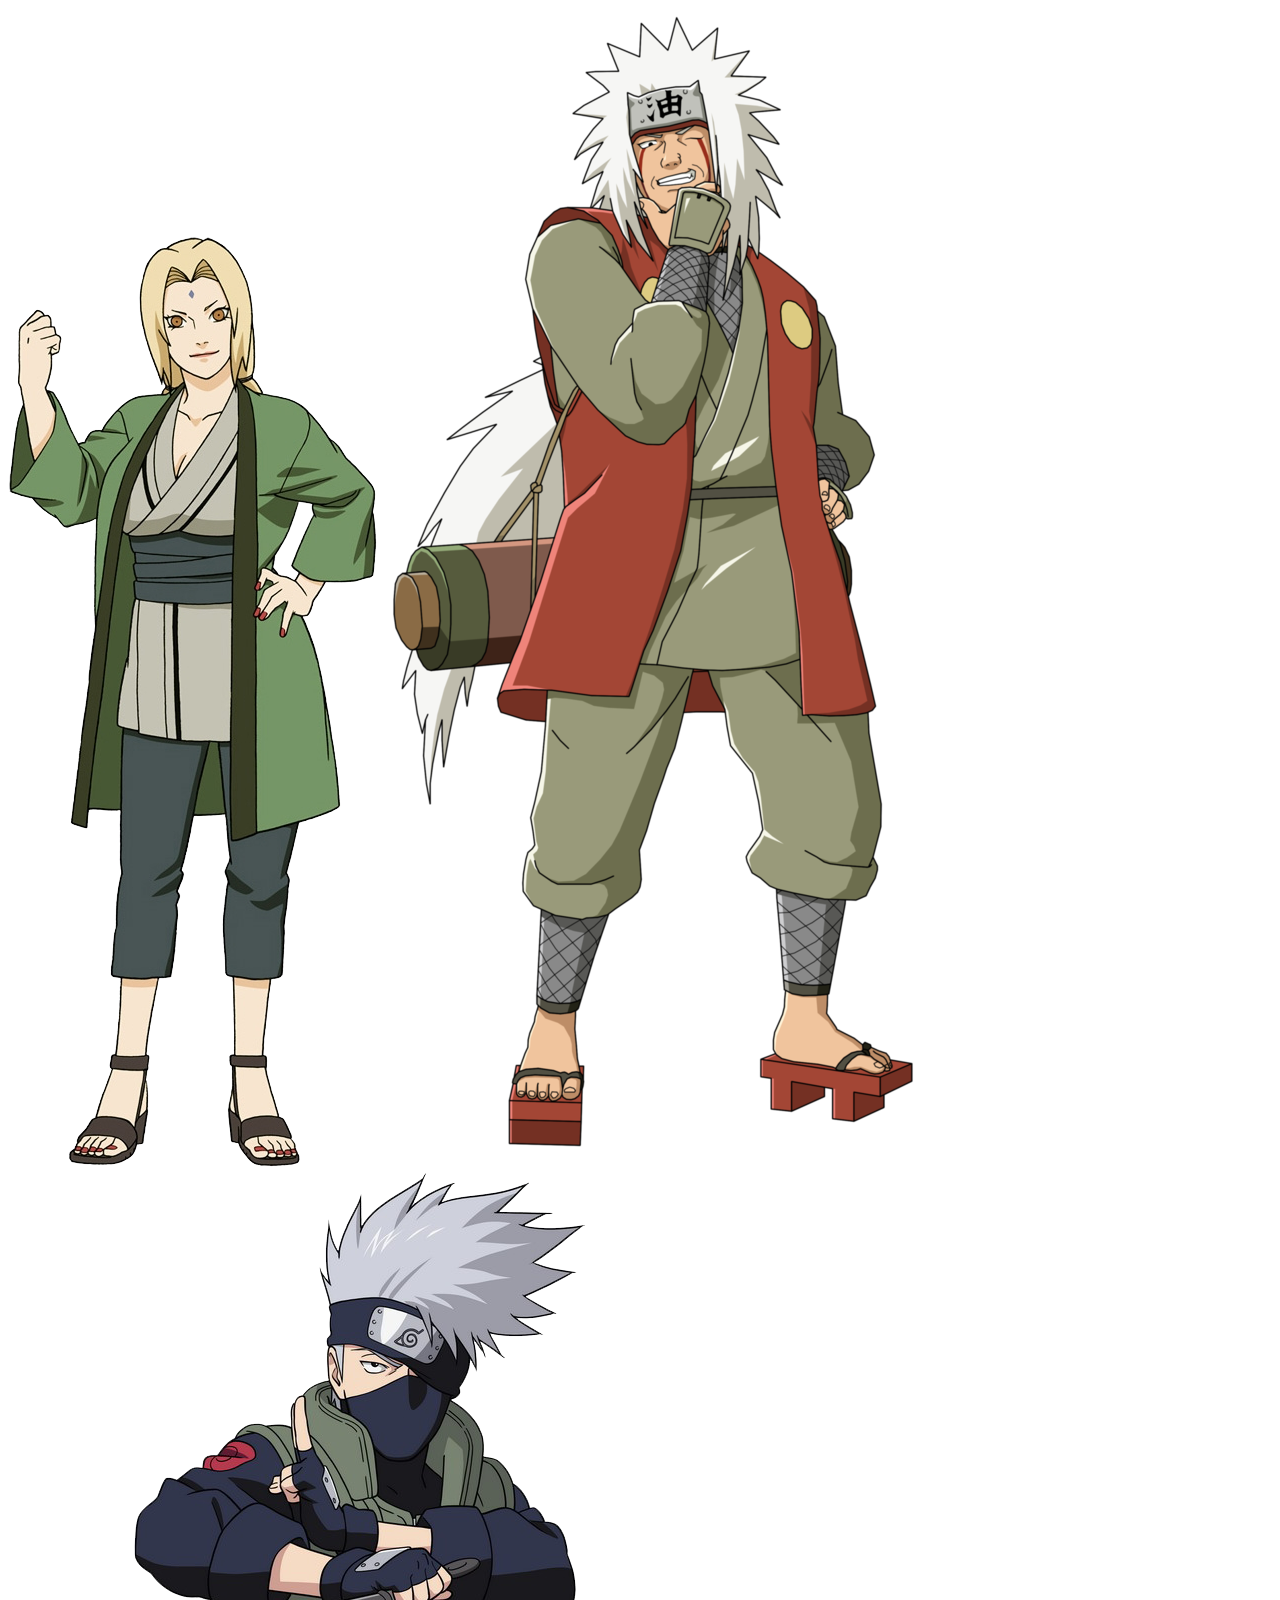
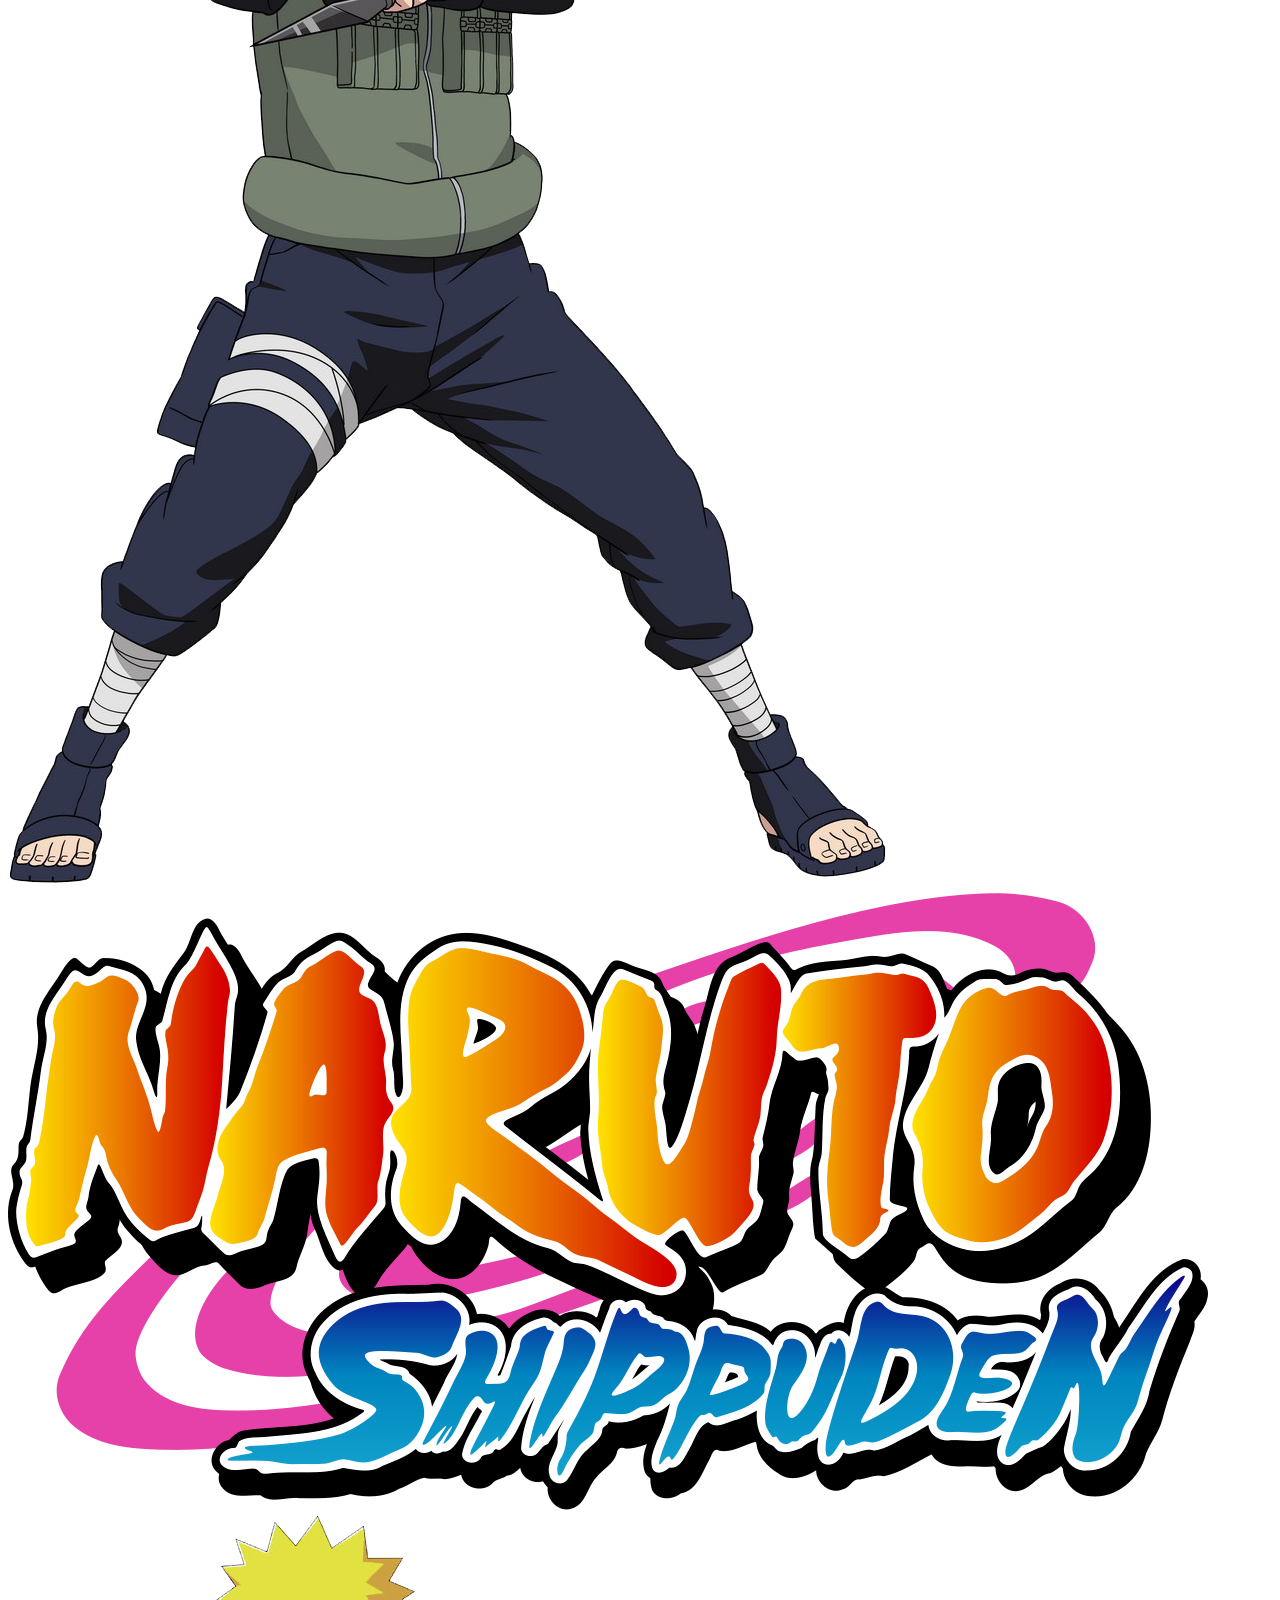
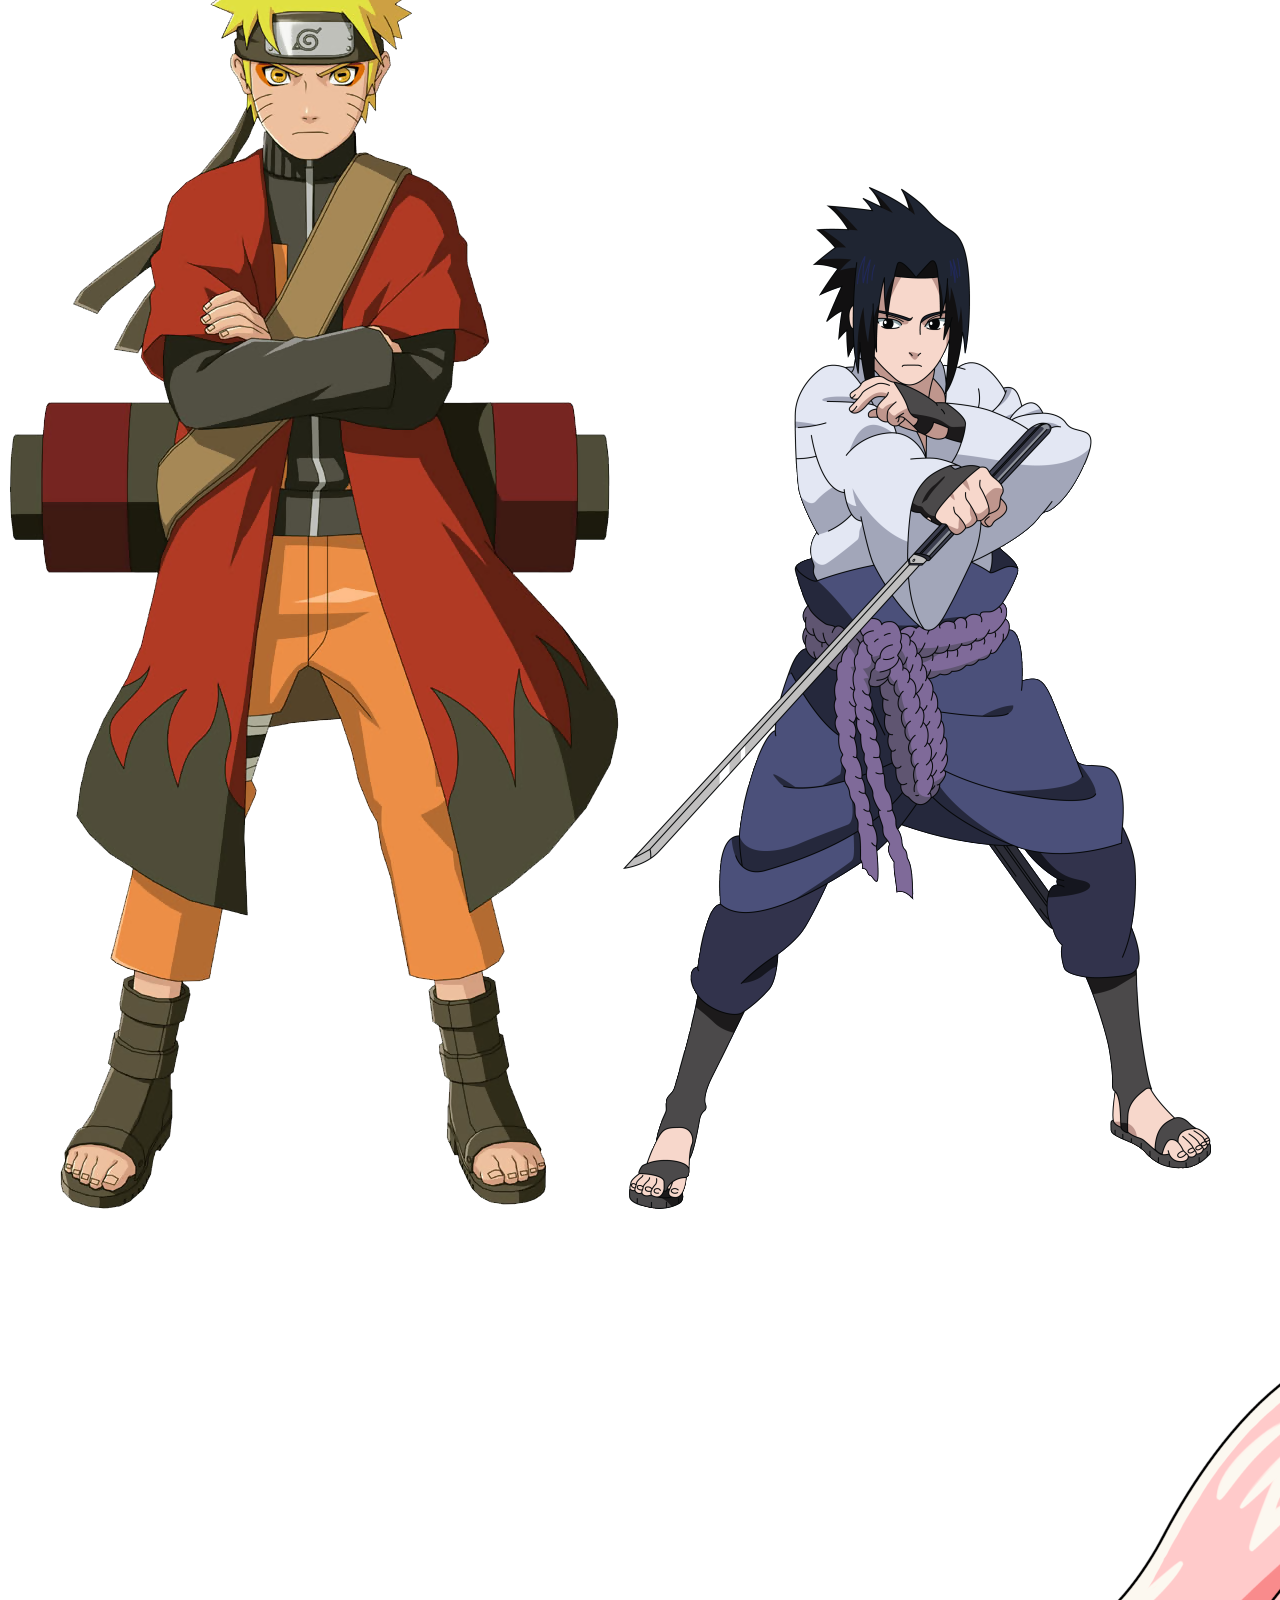
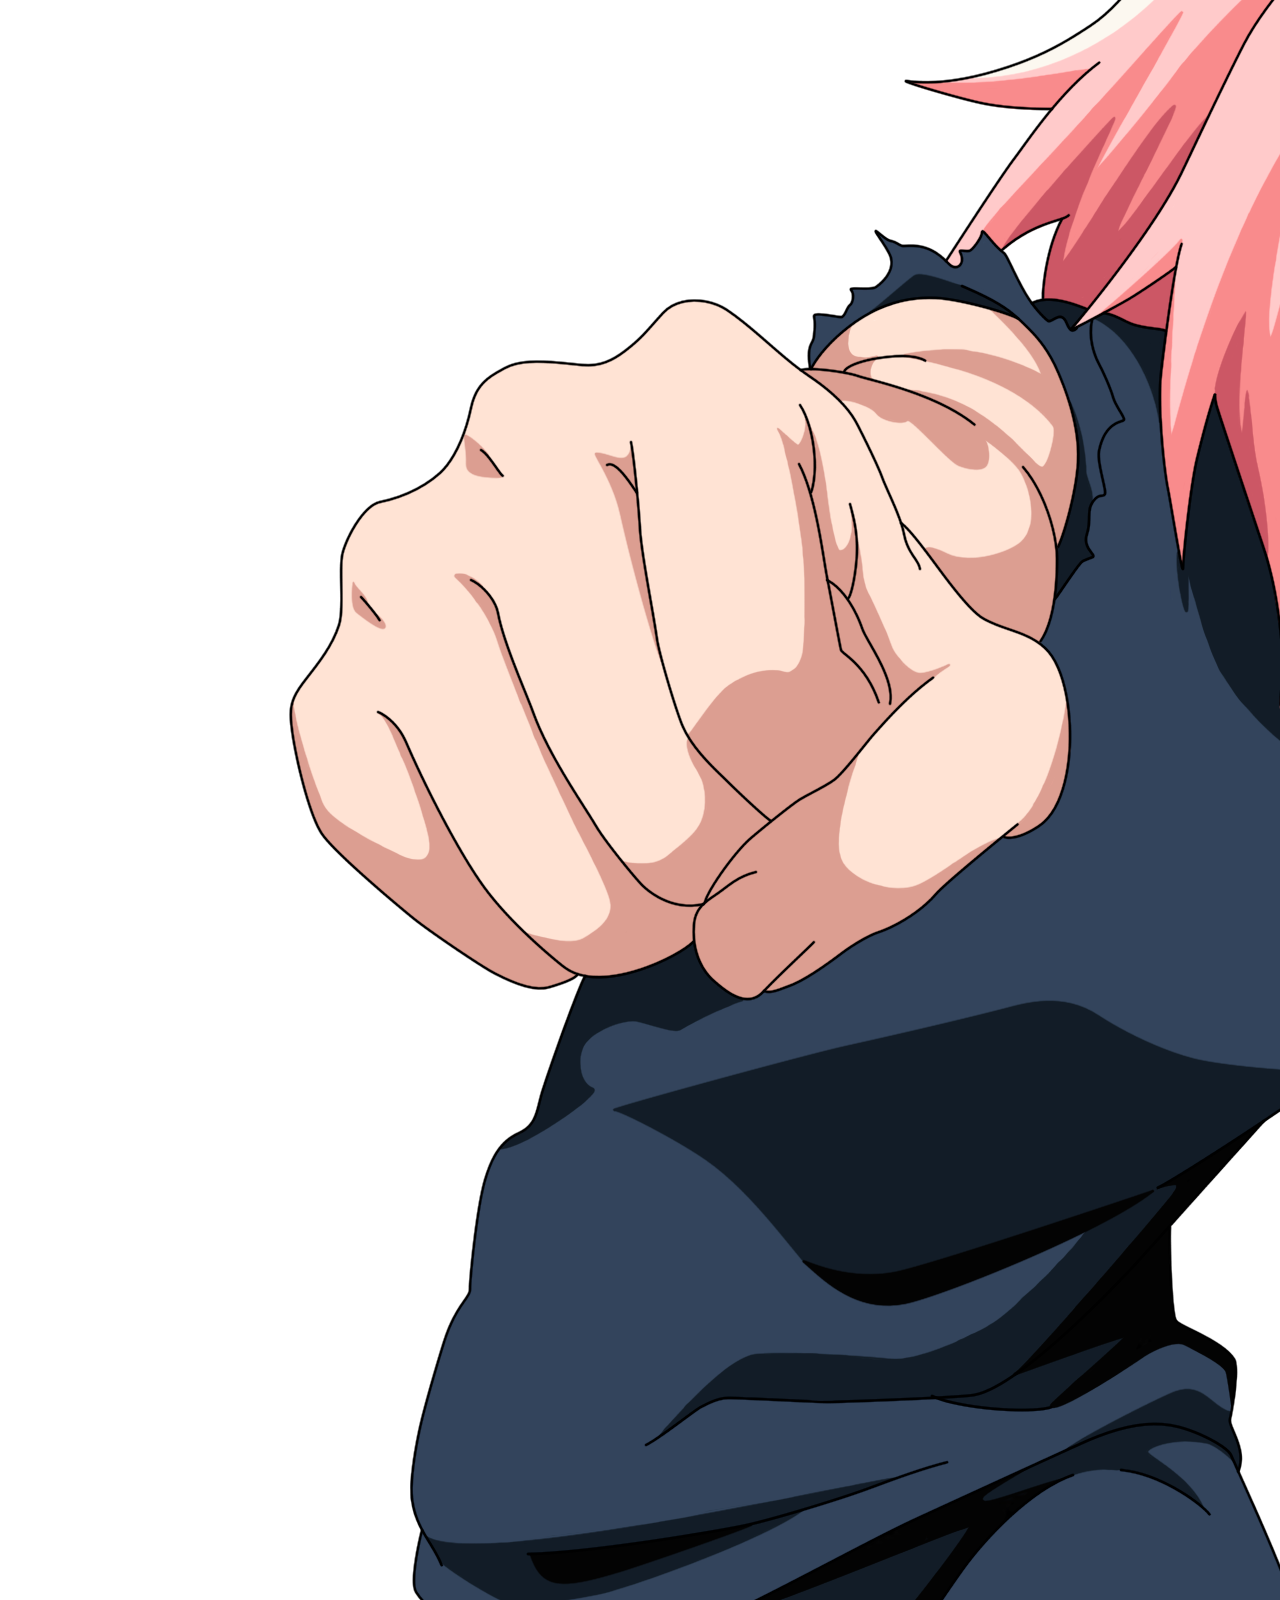
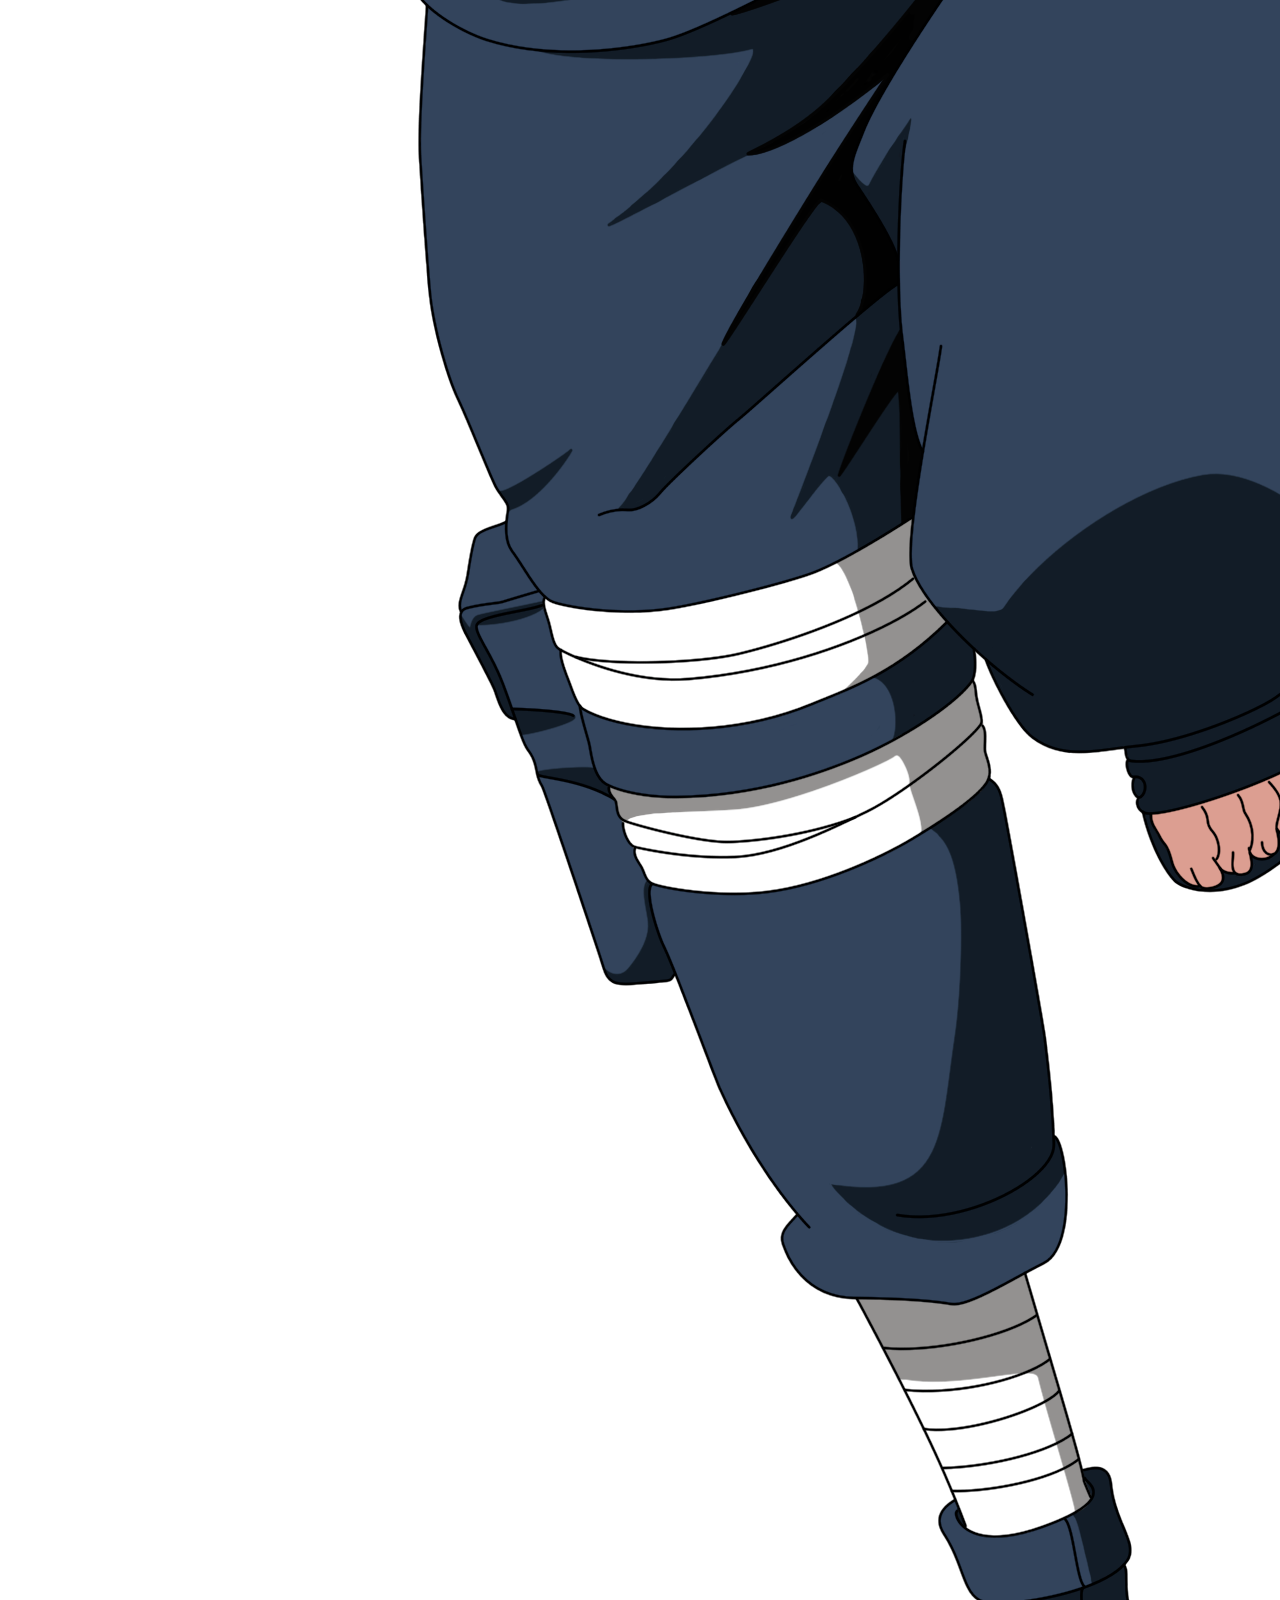
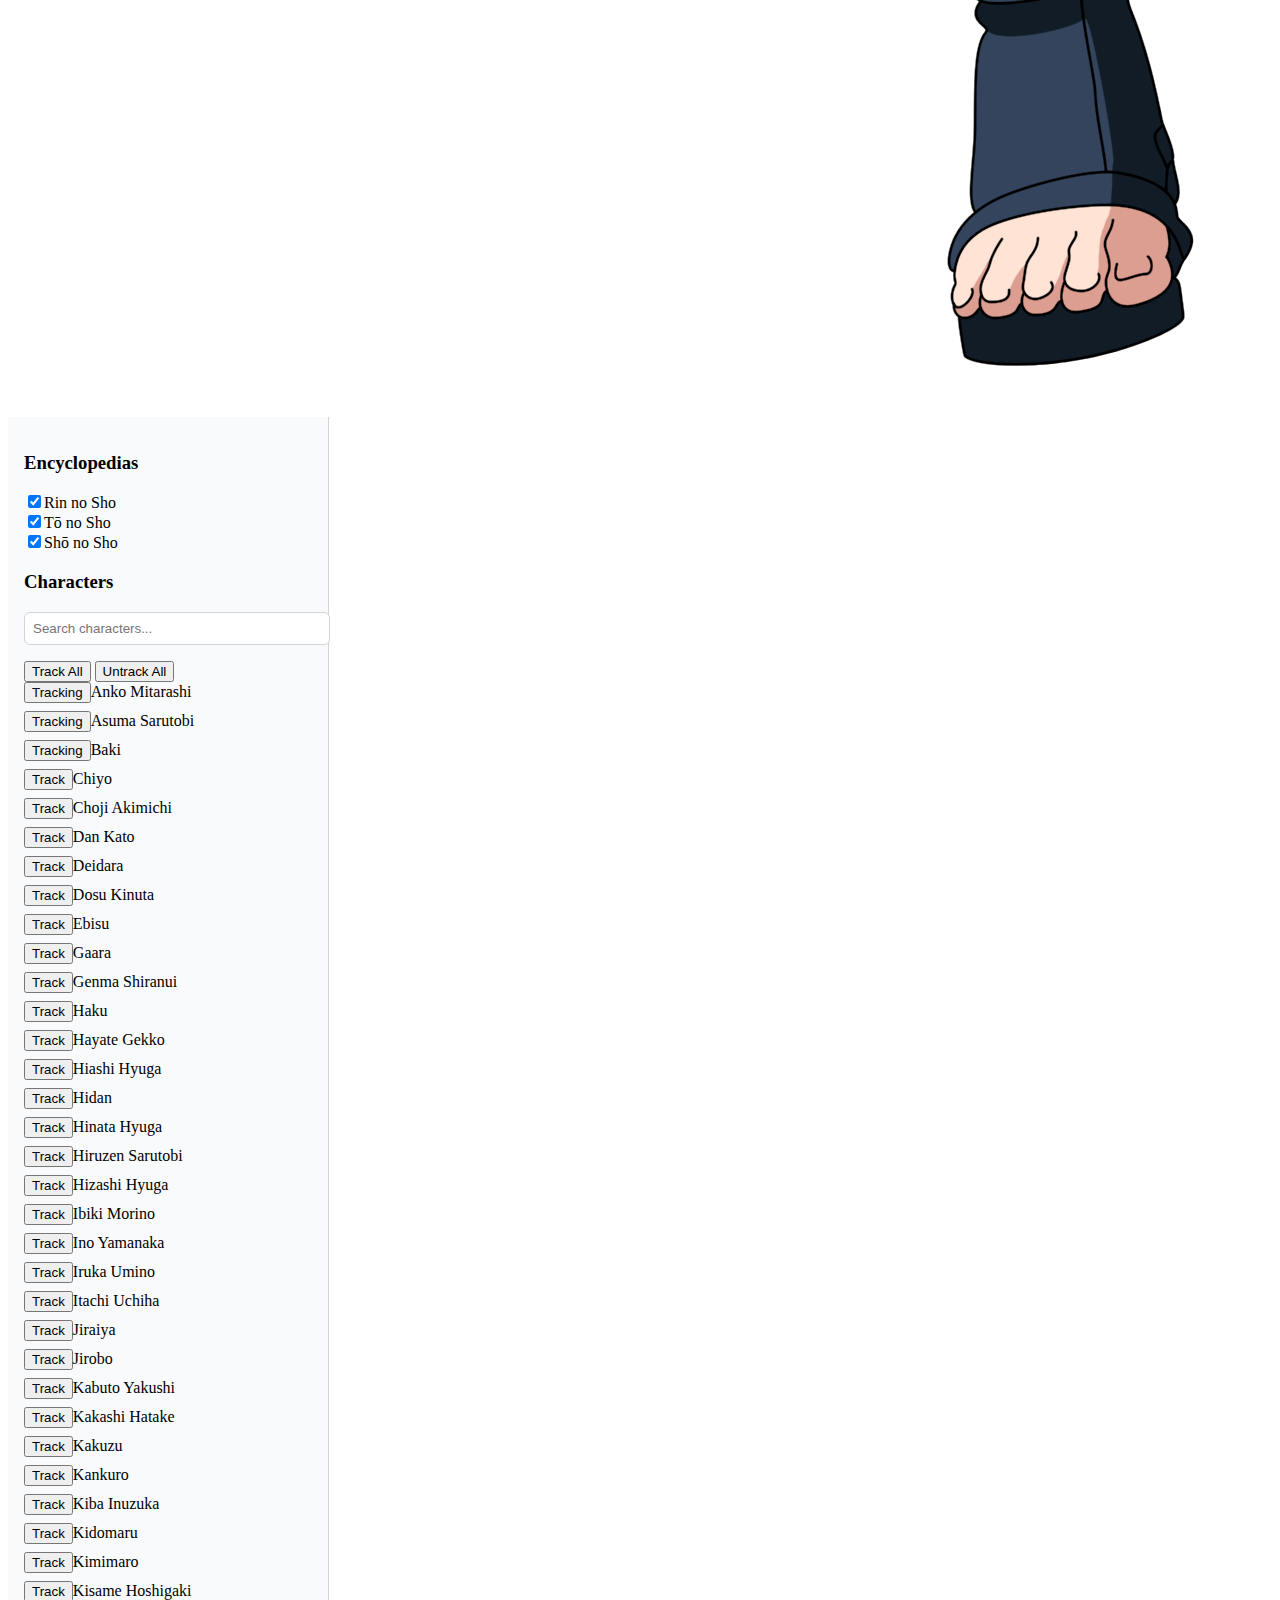
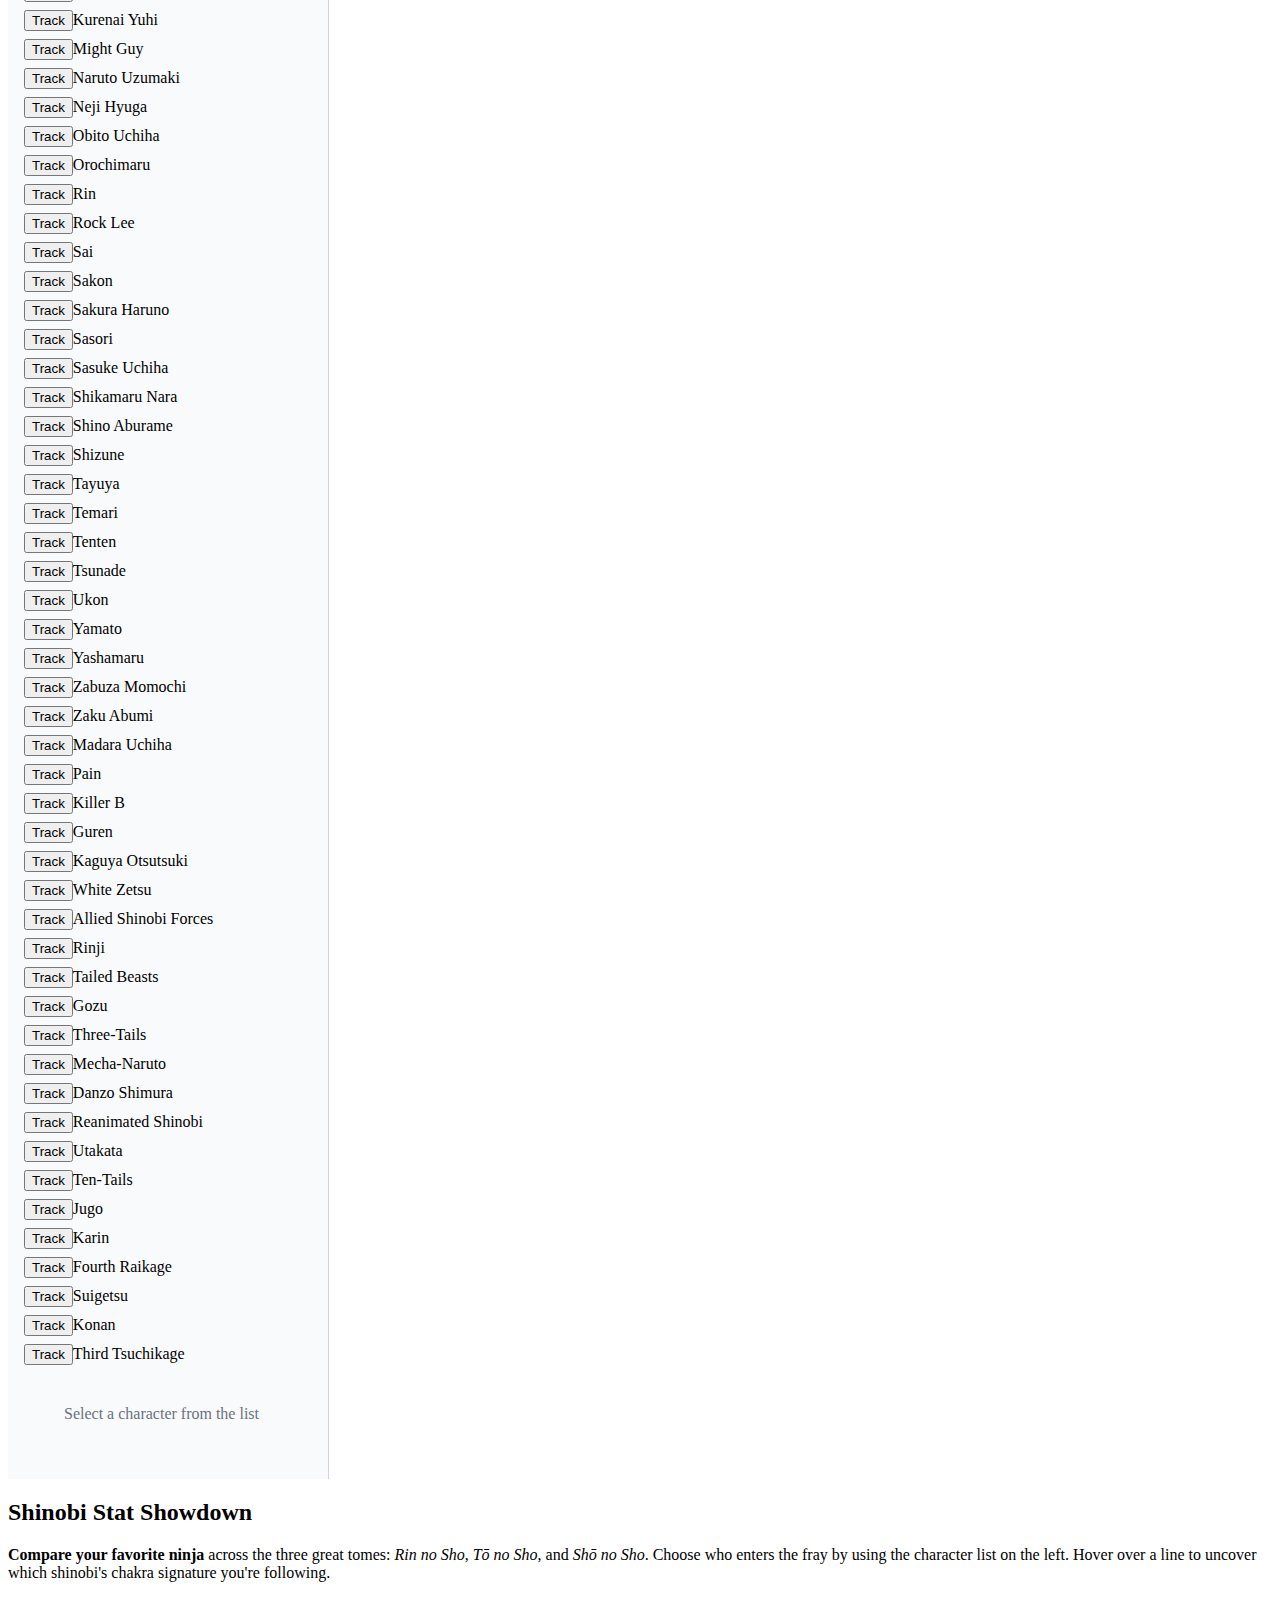
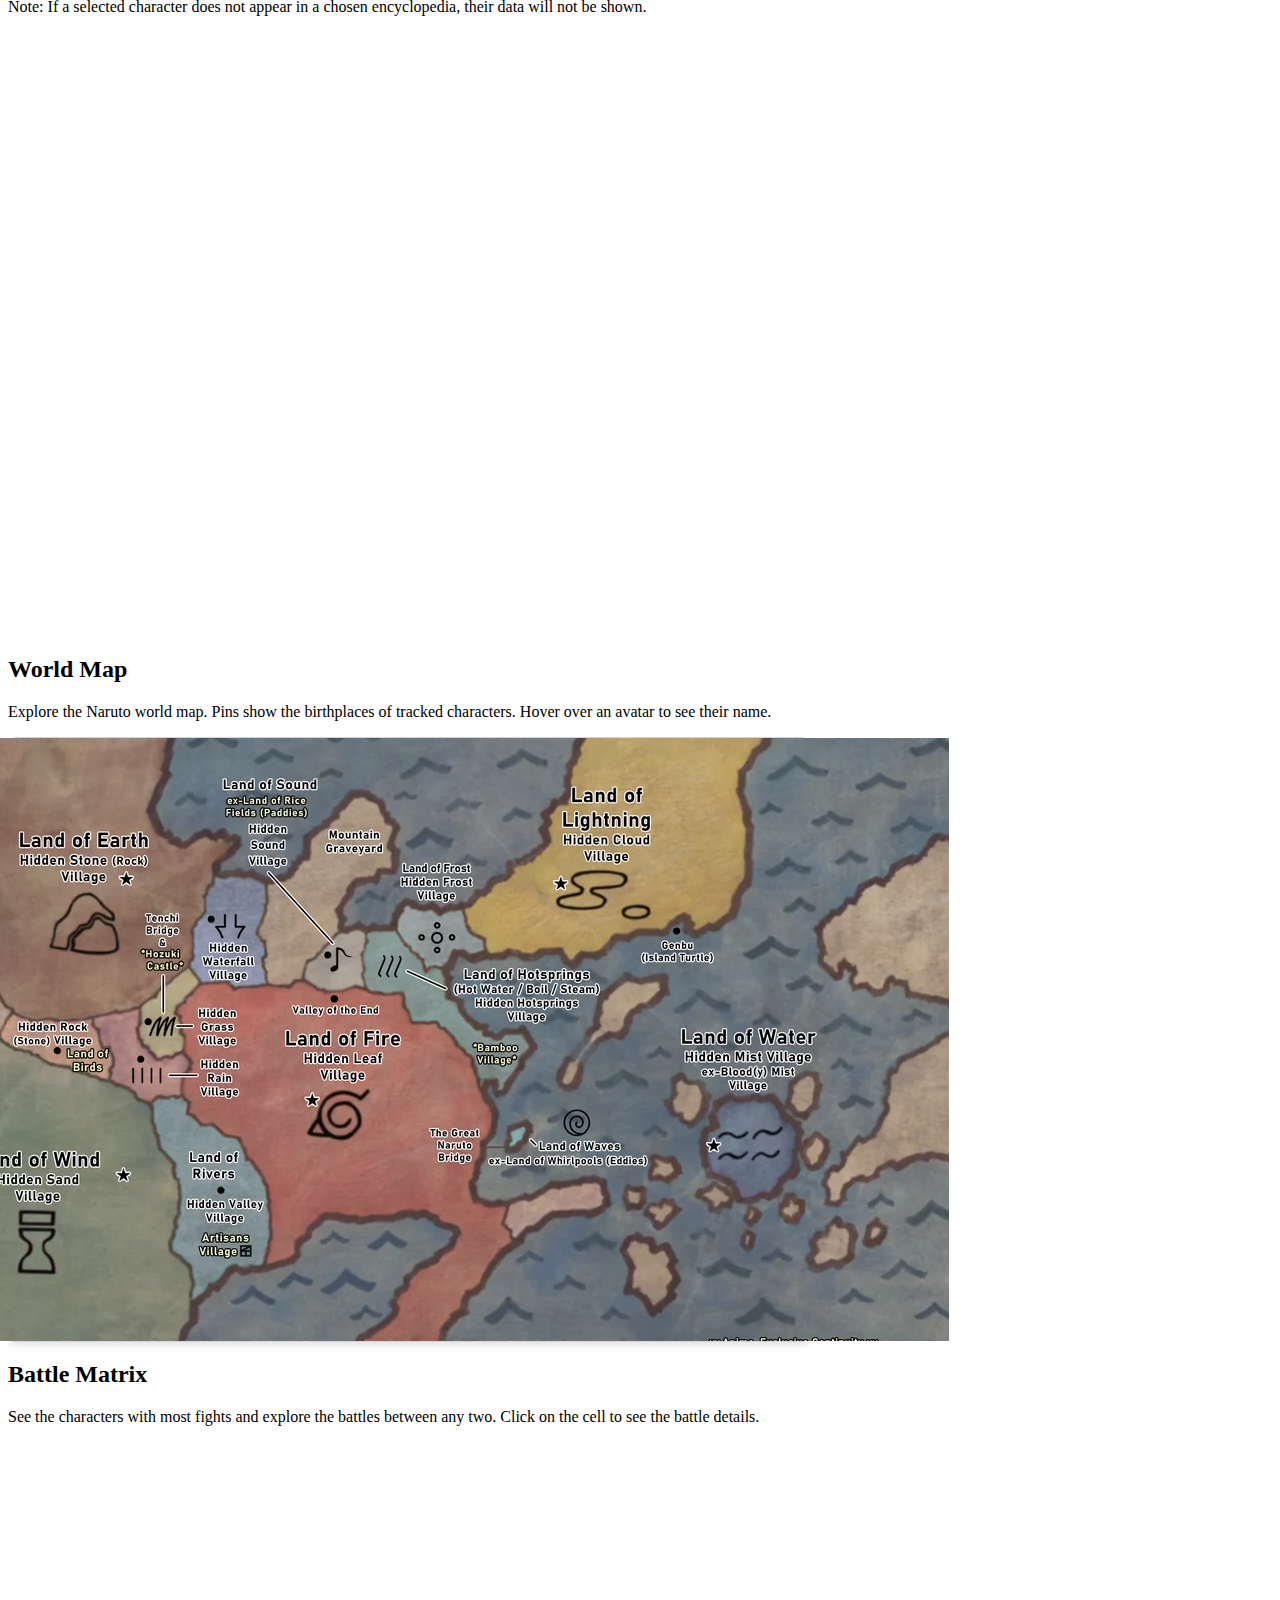
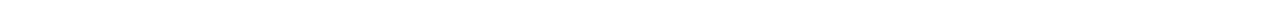
<file: index.html>
<!DOCTYPE html>
<html lang="en">

<head>
  <meta charset="UTF-8" />
  <title>Naruto Character Analytics</title>
  <link rel="stylesheet" href="styles.css" />
  <script src="https://d3js.org/d3.v6.min.js"></script>
</head>

<body>
  <div class="full-page">
    <div class="banner">
      <div class="banner-left">
        <img src="banner_pics/tsunade.png" alt="naruto" class="banner-img tsunade">
        <img src="banner_pics/jiraya.png" alt="sakura" class="banner-img jiraya">
        <img src="banner_pics/kakashi.png" alt="kakashi" class="banner-img kakashi">
      </div>

      <div class="banner-center">
        <img src="banner_pics/naruto_shippuden.png" alt="Naruto Logo">
      </div>

      <div class="banner-right">
        <img src="banner_pics/naruto.png" alt="naruto" class="banner-img naruto">
        <img src="banner_pics/sasuke.png" alt="sasuke" class="banner-img sasuke">
        <img src="banner_pics/sakura.png" alt="sakura" class="banner-img sakura">
      </div>
    </div>
    <div class="page-container">
      <!-- Persistent Left Sidebar -->
      <div class="sidebar">
        <!-- Encyclopedia Filters -->
        <div class="sidebar-section">
          <h3 class="naruto-orange">Encyclopedias</h3>
          <div id="encyclopedia-container" class="filter-container"></div>
        </div>

        <!-- Character List -->
        <div class="sidebar-section">
          <h3 class="naruto-orange">Characters</h3>
          <div class="search-container">
            <input type="text" id="character-search" placeholder="Search characters..." class="search-input" />
          </div>
          <div class="sidebar-buttons">
            <button id="track-all-btn" class="naruto-orange">Track All</button>
            <button id="untrack-all-btn" class="naruto-orange">Untrack All</button>
          </div>
          <div id="character-list" class="character-list"></div>
        </div>

        <!-- Character Details (appears when a character is clicked) -->
        <div id="character-details" class="character-details">
          <div class="placeholder-text">Select a character from the list</div>
        </div>
      </div>

      <!-- Main Content Area -->
      <div class="main-content">
        <!-- Description Section -->
        <div class="content-section description-section">
          <h2 class="naruto-orange">Shinobi Stat Showdown</h2>
          <div class="controls-description">
            <p><strong>Compare your favorite ninja</strong> across the three great tomes: <em>Rin no Sho</em>, <em>Tō
                no Sho</em>, and <em>Shō no Sho</em>. Choose who enters the fray by using the character list on the
              left. <span class="highlight">Hover over a line</span> to uncover which shinobi's chakra signature you're
              following.</p>
            <p class="note">Note: If a selected character does not appear in a chosen encyclopedia, their data will
              not be shown.</p>
          </div>
        </div>

        <!-- Parallel Coordinates Plot -->
        <div class="content-section">
          <div id="char-plot-container" class="char-plot-container">
            <svg id="char-plot" width="100%" height="600"></svg>
            <!-- Tooltip -->
            <!-- <div id="tooltip"></div> -->
          </div>
        </div>
        <div id="tooltip"></div>
        <!-- Map/image section -->

        <div class="content-section description-section">
          <h2 class="naruto-orange">World Map</h2>
          <div class="controls-description">
            <p> Explore the Naruto world map. Pins show the birthplaces of tracked characters. Hover over an avatar to
              see their name.</p>
          </div>
        </div>

        <div id="map-image-section" class="content-section map-image-section">
          <div id="image-container" class="image-container">
            <img id="map-image" src="./imgs/map.png" alt="Map Image" class="map-image">
          </div>
        </div>

        <div class="content-section description-section">
          <h2 class="naruto-orange">Battle Matrix</h2>
          <div class="controls-description">
            <p>See the characters with most fights and explore the battles between any two. Click on the cell to
              see the battle details.
          </div>
        </div>

        <!-- Co-occurrence Matrix -->
        <div class="content-section">
          <div id="cooccurrence-matrix-container" class="cooccurrence-matrix-container">
            <style>
              .background {
                fill: #eee;
              }

              line {
                stroke: #fff;
              }

              text.active {
                fill: red;
              }
            </style>
            <svg id="cooccurrence-matrix"></svg>
          </div>

        </div>
      </div>
    </div>
  </div>
  <!-- Scripts -->
  <script src="./src/common.js"></script>
  <script src="./src/draw_markers.js"></script>
  <script src="./src/draw_sidebar.js"></script>
  <script src="./src/draw_plot.js"></script>
  <script src="./src/cooccurrence/draw_cooccurrence.js"></script>
</body>

</html>
</file>
<file: styles.css>
.app-container {
  display: flex;
  justify-content: center;
  align-items: center;
  height: 100vh;
  background-color: #f3f4f6;
}

.main-container {
  width: 800px;
  height: 500px;
  background-color: #ffffff;
  box-shadow: 0 4px 6px rgba(0, 0, 0, 0.1);
  border: 1px solid #d1d5db;
  border-radius: 0.5rem;
  overflow: hidden;
  display: flex;
}

.sidebar {
  width: 18rem;
  border-right: 1px solid #d1d5db;
  padding: 1rem;
  background-color: #f9fafb;
  display: flex;
  flex-direction: column;
}

.search-input {
  width: 100%;
  padding: 0.5rem;
  margin-bottom: 1rem;
  border: 1px solid #d1d5db;
  border-radius: 0.375rem;
}

.character-list {
  flex: 1;
  display: flex;
  flex-direction: column;
  gap: 0.5rem;
  overflow-y: auto;
}

.character-details {
  flex: 1;
  padding: 2.5rem;
}

.placeholder-text {
  color: #6b7280;
}

.content-container {
  display: flex;
  flex-direction: column;
  align-items: center;
  gap: 1rem;
}

.image-container {
  display: flex;
  justify-content: center;
  align-items: center;
  width: 800px;
  height: auto;
  background-color: #ffffff;
  box-shadow: 0 4px 6px rgba(0, 0, 0, 0.1);
  border: 1px solid #d1d5db;
  border-radius: 0.5rem;
  position: relative;
}

.extra-image {
  max-width: 100%;
  height: auto;
  border-radius: 0.5rem;
}

.marker {
  position: absolute;
  width: 40px;
  height: 40px;
  background-image: url('./imgs/pointer.svg');
  background-size: contain;
  background-repeat: no-repeat;
  background-position: center;
  transform: translate(-50%, -100%); 
  pointer-events: none;
}
.avatar {
  width: 100px;
  height: 100px;
  border-radius: 50%;
  margin-bottom: 1rem;
}
</file>
